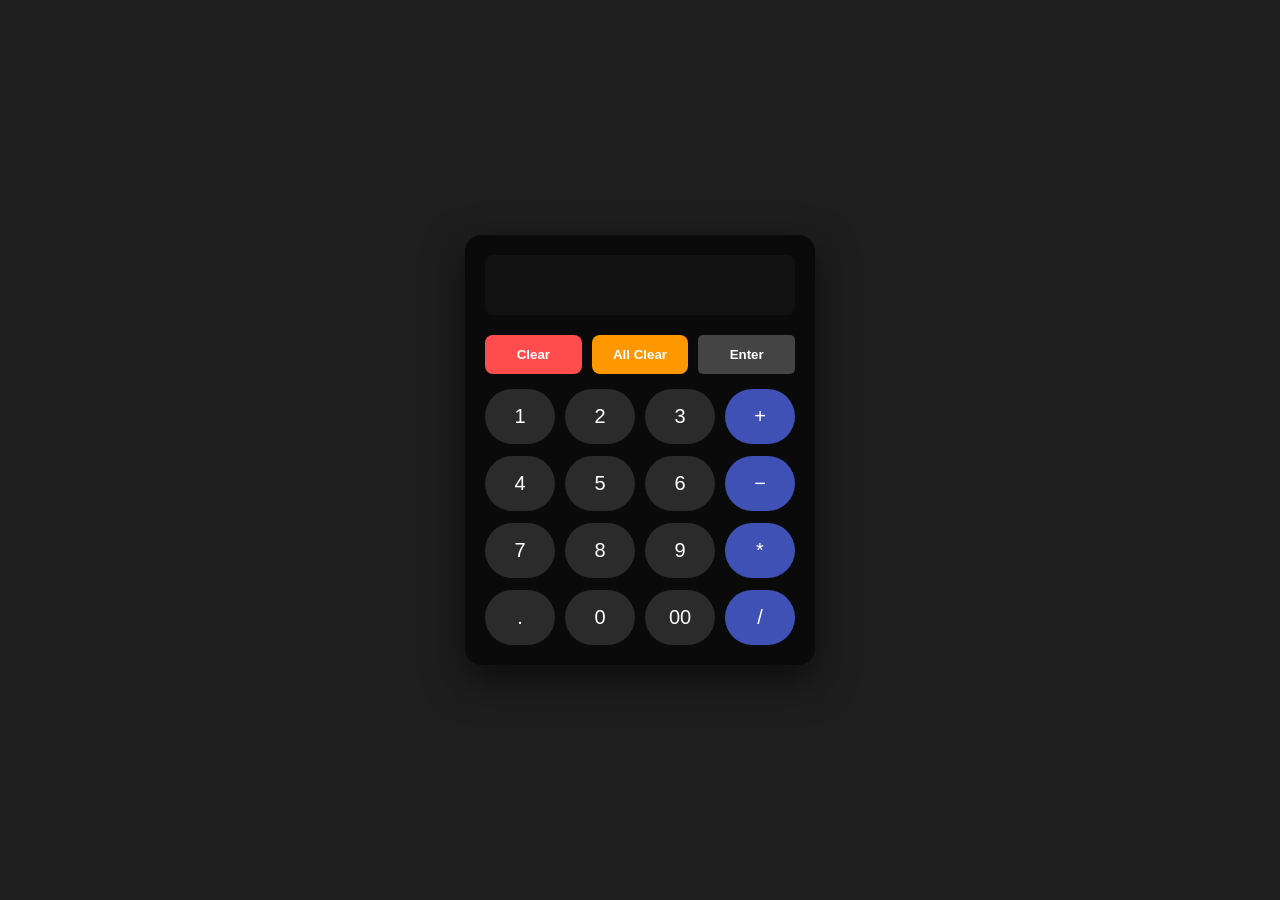
<file: index.html>
<!doctype html>
<html lang="en">
  <head>
    <meta charset="UTF-8" />
    <meta name="viewport" content="width=device-width, initial-scale=1.0" />
    <title>Calculator UI</title>
    <link rel="stylesheet" href="index.css" />
  </head>

  <body>
    <div class="hero">
      <div class="fillz" id="fillz"></div>

      <div class="first">
        <button onclick="clearz()" disabled="true" id="clearz">Clear</button>
        <button
          onclick="allclearz()"
          class="allclear"
          id="alclear"
          disabled="true"
        >
          All Clear
        </button>
        <button onclick="enterValue()" disabled="true" class="enter" id="enter">
          Enter
        </button>
      </div>

      <div class="second">
        <div class="row">
          <button onclick="num(1)">1</button>
          <button onclick="num(2)">2</button>
          <button onclick="num(3)">3</button>
          <button class="op" onclick="num('+')">+</button>
        </div>

        <div class="row">
          <button onclick="num(4)">4</button>
          <button onclick="num(5)">5</button>
          <button onclick="num(6)">6</button>
          <button onclick="num('-')" class="op">−</button>
        </div>

        <div class="row">
          <button onclick="num(7)">7</button>
          <button onclick="num(8)">8</button>
          <button onclick="num(9)">9</button>
          <button onclick="num('*')" class="op">*</button>
        </div>

        <div class="row">
          <button onclick="num('.')">.</button>
          <button onclick="num(0)">0</button>
          <button onclick="num('00')">00</button>
          <button onclick="num('/')" class="op">/</button>
        </div>
      </div>
    </div>
    <script src="index.js"></script>
  </body>
</html>

<!-- 1- multipul dot use 
 4 - ya '-' ko use nhi rha tha starting ma or jab number starting ma lana ho 
-->
</file>
<file: index.css>
* {
        box-sizing: border-box;
        font-family: Arial, Helvetica, sans-serif;
      }

      body {
        height: 100vh;
        margin: 0;
        display: flex;
        justify-content: center;
        align-items: center;
        background: #1e1e1e;
        user-select: none;
      }

      .hero {
        width: 350px;
        padding: 20px;
        border-radius: 16px;
        background: rgba(0, 0, 0, 0.653);
        box-shadow: 0 15px 40px rgba(0, 0, 0, 0.6);
      }

      .fillz {
        width: 100%;
        height: 60px;
        margin-bottom: 20px;
        padding: 10px 15px;
        font-size: 28px;
        text-align: right;
        border: none;
        border-radius: 8px;
        color: rgb(254, 252, 252);
        background: #111;
        outline: none;
      }

      .first {
        display: flex;
        gap: 10px;
        margin-bottom: 15px;
      }

      .first button {
        flex: 1;
        padding: 12px 0;
        text-align: center;
        border-radius: 8px;
        font-weight: bold;

        color: #fff;
        background-color: #ff4d4d;
        transition: 0.2s;
      }
      .first .allclear {
        background-color: #ff9800;
      }

      .second {
        display: flex;
        flex-direction: column;
        gap: 12px;
      }

      .second .row {
        display: grid;
        grid-template-columns: repeat(4, 1fr);
        gap: 10px;
      }

      .second button {
        height: 55px;
        display: flex;
        justify-content: center;
        align-items: center;
        font-size: 20px;
        border-radius: 50px;
        background: #2b2b2b;
        color: #fff;
        cursor: pointer;
        user-select: none;
        transition: 0.2s;
      }

      .second .op {
        background: #3f51b5;
        display: flex;
        justify-content: center;
        align-items: center;
      }

      .first .enter {
        background: #444;
        border-radius: 5px;
      }

      .second button:hover {
        background: #444;
      }

      .second button:active {
        transform: scale(0.95);
      }
      button {
        border: none;
      }
</file>
